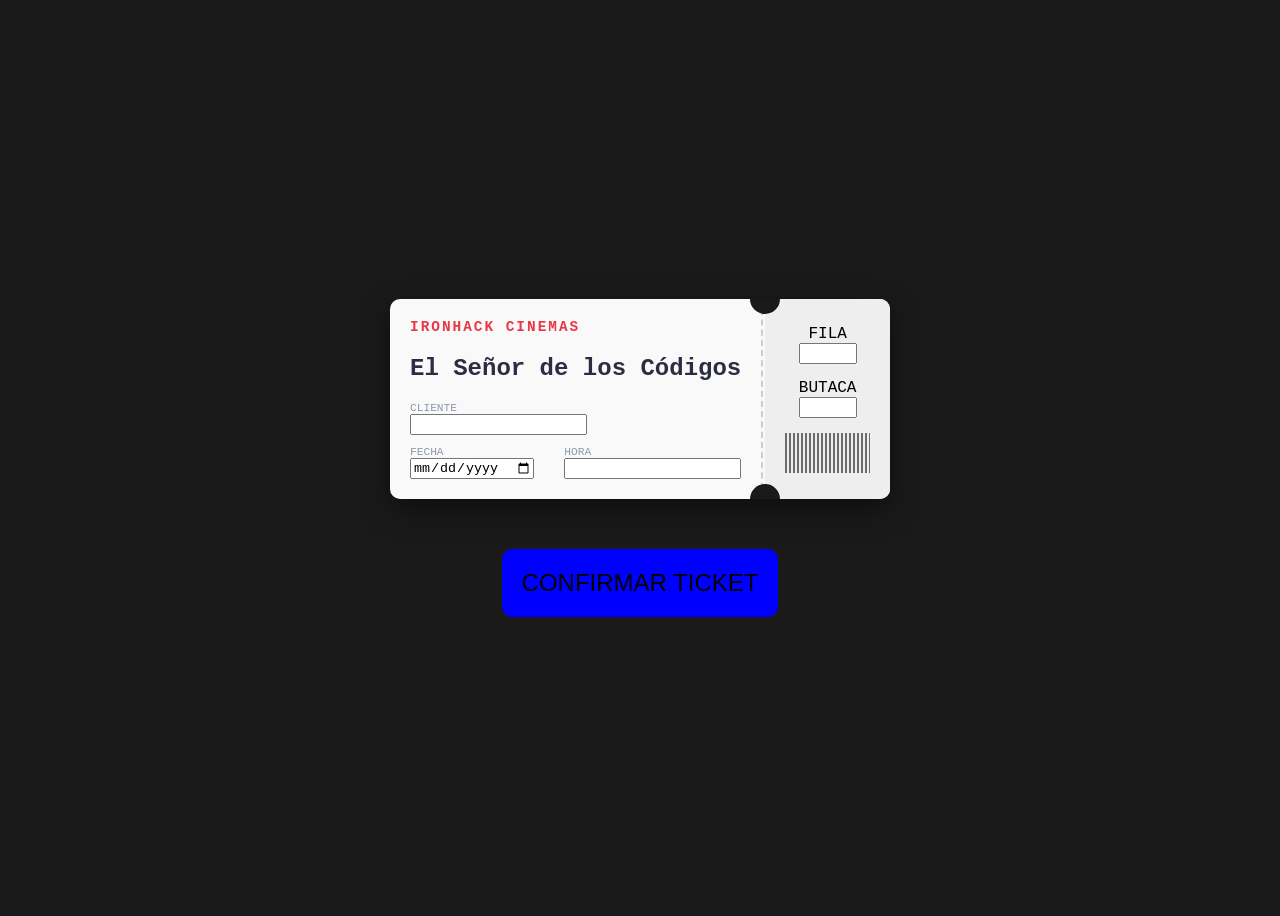
<file: index.html>
<!DOCTYPE html>
<html lang="en">

<head>
    <meta charset="UTF-8">
    <meta name="viewport" content="width=device-width, initial-scale=1.0">
    <title>Inputs, querySeletor</title>
    <link rel="stylesheet" href="style.css">
    <script src="main.js" defer></script>
</head>

<body>
        <div class="ticket">
            <!-- Parte Izquierda -->
            <div class="ticket-main">
                <div class="cinema-name">IRONHACK CINEMAS</div>
                <div class="movie-title">El Señor de los Códigos</div>

                <div class="info-group" >
                    <div class="label">CLIENTE</div>
                    <input type="text" name="" id="cliente">
                    <div id="cliente-impresion" class="impresion"></div>
                </div>

                <div class="row">
                    <div class="info-group">
                        <div class="label">FECHA</div>
                        <input type="date" name="" id="fecha">
                        <div id="fecha-impresion" class="impresion"></div>
                    </div>
                    <div class="info-group">
                        <div class="label">HORA</div>
                        <input type="datetime" name="" id="hora">
                        <div id="hora-impresion" class="impresion"></div>
                    </div>
                </div>
            </div>

            <!-- Línea divisoria / Perforación -->
            <div class="divider"></div>

            <!-- Parte Derecha (Resguardo) -->
            <div class="ticket-stub">
                <div class="stub-info">
                    <div class="label">FILA</div>
                    <input type="number" name="" id="fila" class="input-number" max="12" min="1">
                    <div id="fila-impresion" class="impresion input-number"></div>
                </div>
                <div class="stub-info">
                    <div class="label">BUTACA</div>
                    <input type="number" name="" id="butaca" class="input-number" max="12" min="1">
                    <div id="butaca-impresion" class="impresion input-number"></div>
                </div>
                <div class="barcode"></div>
            </div>
        </div>
    <button onclick="confirmarTicket()" class="confirmar-btn">CONFIRMAR TICKET</button>
    <button id="editar" class="editar impresion" onclick="editar()">Editar Informacion</button>
</body>

</html>
</file>
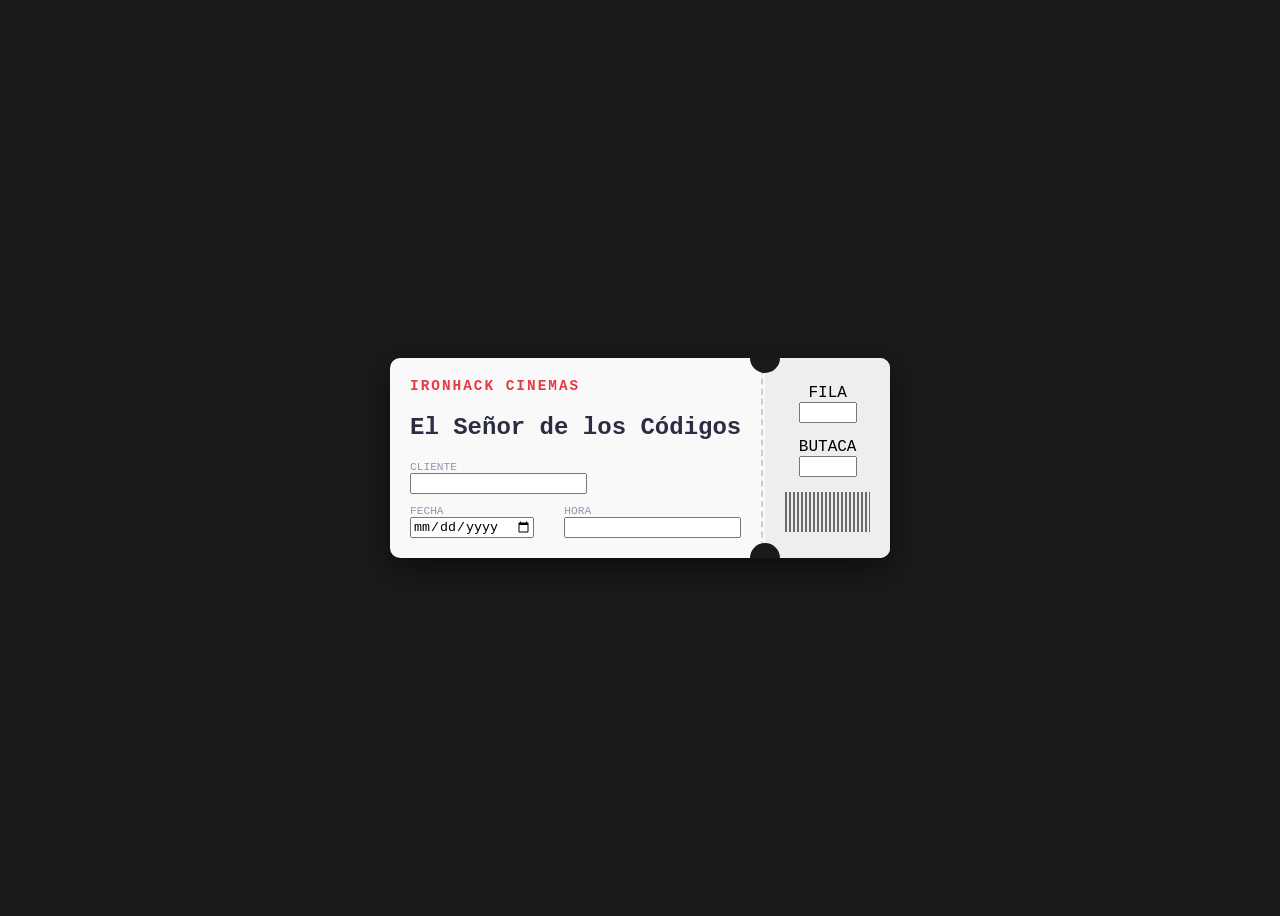
<file: ticket.html>
<!DOCTYPE html>
<html lang="en">

<head>
    <meta charset="UTF-8">
    <meta name="viewport" content="width=device-width, initial-scale=1.0">
    <title>Inputs, querySeletor</title>
    <link rel="stylesheet" href="style.css">
    <script src="main.js"></script>
</head>

<body>
    <form action="" method="post">
        <div class="ticket">
            <!-- Parte Izquierda -->
            <div class="ticket-main">
                <div class="cinema-name">IRONHACK CINEMAS</div>
                <div class="movie-title">El Señor de los Códigos</div>

                <div class="info-group">
                    <div class="label">CLIENTE</div>
                    <input type="text" name="nombre" id="">
                </div>

                <div class="row">
                    <div class="info-group">
                        <div class="label">FECHA</div>
                        <input type="date" name="fecha" id="fecha">
                    </div>
                    <div class="info-group">
                        <div class="label">HORA</div>
                        <input type="datetime" name="hora" id="hora">
                    </div>
                </div>
            </div>

            <!-- Línea divisoria / Perforación -->
            <div class="divider"></div>

            <!-- Parte Derecha (Resguardo) -->
            <div class="ticket-stub">
                <div class="stub-info">
                    <div class="label">FILA</div>
                    <input type="number" name="fila" id="fila" class="input-number" max="12" min="1">
                </div>
                <div class="stub-info">
                    <div class="label">BUTACA</div>
                    <input type="number" name="butaca" id="butaca" class="input-number" max="12" min="1">
                </div>
                <div class="barcode"></div>
            </div>
        </div>
    </form>
</body>

</html>
</file>
<file: style.css>
:root {
  --bg-color: #1a1a1a;
  --ticket-bg: #f9f9f9;
  --accent: #e63946;
  --text-dark: #2b2d42;
  --text-light: #8d99ae;
}

body {
  background-color: var(--bg-color);
  display: flex;
  flex-direction: column;
  gap: 50px;
  justify-content: center;
  align-items: center;
  height: 100vh;
  font-family: 'Courier New', Courier, monospace;
}

.input-number{
    width: 50px;
    text-align: center;
    display: flex;
    justify-content: center;
}
.confirmar-btn, .editar {
    padding: 20px;
    background-color: blue;
    border-style: none;
    border-radius: 10px;
    font-size: 1.5rem;
}

.editar{
    background-color: gray;
    font-size: 1rem;
}
.impresion{
    display: none;
}

.ticket {
  display: flex;
  background: var(--ticket-bg);
  width: 500px;
  height: 200px;
  border-radius: 10px;
  box-shadow: 0 10px 30px rgba(0,0,0,0.5);
  overflow: hidden;
  position: relative;
}

.ticket::before, .ticket::after {
  content: '';
  position: absolute;
  width: 30px;
  height: 30px;
  background: var(--bg-color);
  border-radius: 50%;
  left: 72%;
  z-index: 2;
}
.ticket::before { top: -15px; }
.ticket::after { bottom: -15px; }

.ticket-main {
  flex: 2.5;
  padding: 20px;
  border-right: 2px dashed #ccc;
  display: flex;
  flex-direction: column;
  justify-content: space-between;
}

.cinema-name {
  color: var(--accent);
  font-weight: bold;
  font-size: 0.9rem;
  letter-spacing: 2px;
}

.movie-title {
  font-size: 1.5rem;
  font-weight: 800;
  color: var(--text-dark);
  margin: 10px 0;
}

.info-group .label {
  font-size: 0.7rem;
  color: var(--text-light);
}

.info-group .value {
  font-weight: bold;
  color: var(--text-dark);
}

.row {
  display: flex;
  gap: 30px;
}

.divider {
  width: 2px;
  background-color: transparent;
}

.ticket-stub {
  flex: 1;
  background: #eee;
  padding: 20px;
  display: flex;
  flex-direction: column;
  justify-content: center;
  align-items: center;
  text-align: center;
}

.stub-info {
  margin-bottom: 15px;
}

.barcode {
  height: 40px;
  width: 100%;
  background: repeating-linear-gradient(
    90deg,
    #333,
    #333 2px,
    transparent 2px,
    transparent 4px
  );
  opacity: 0.7;
}

input::-webkit-outer-spin-button,
input::-webkit-inner-spin-button {
  -webkit-appearance: none;
  margin: 0;
}

input[type=number] {
  -moz-appearance: textfield;
}
</file>
